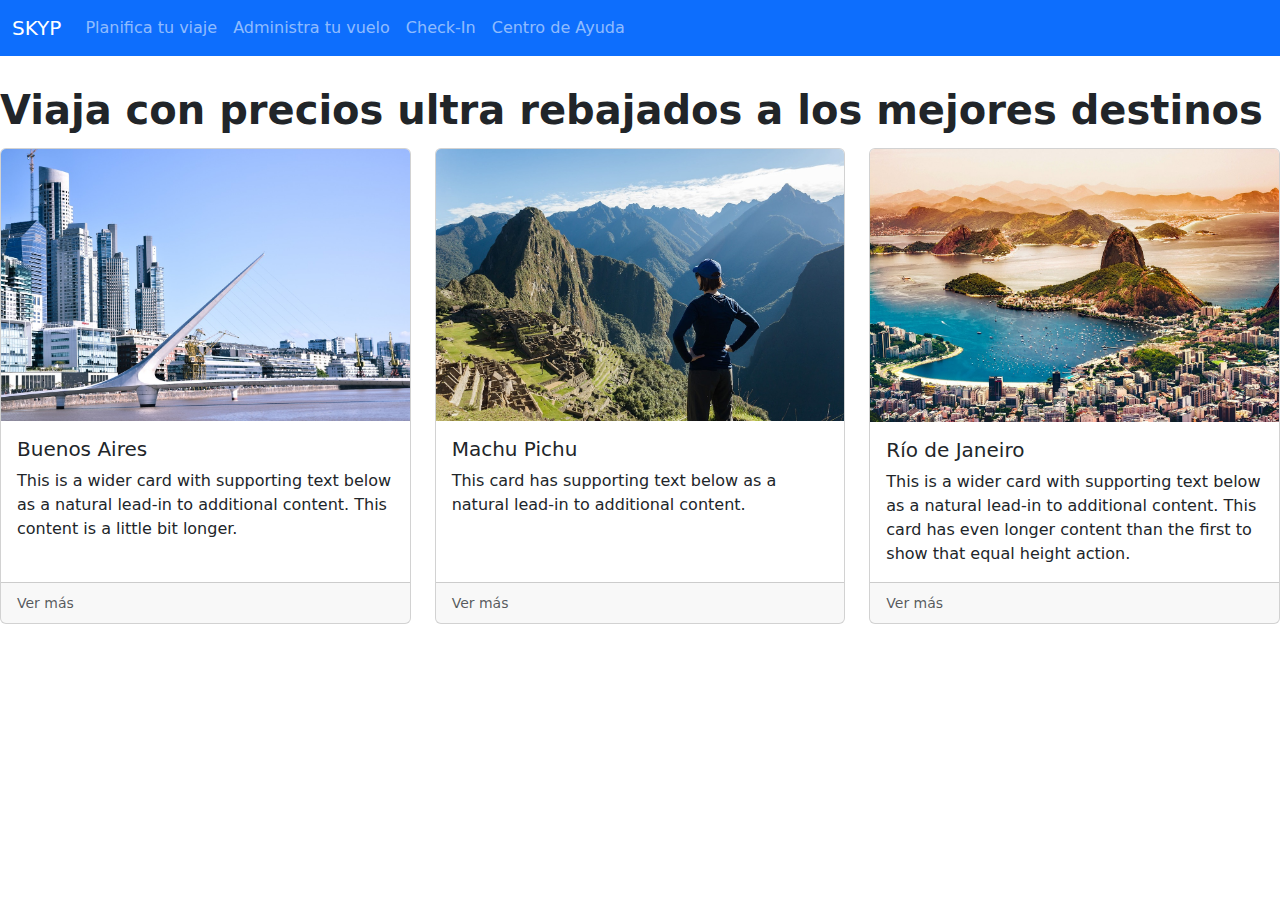
<file: EVALUACION SESION 5/index.html>
<!DOCTYPE html>
<html lang="en">
  <head>
    <meta charset="UTF-8" />
    <meta name="viewport" content="width=device-width, initial-scale=1.0" />
    <link
      href="https://cdn.jsdelivr.net/npm/bootstrap@5.3.3/dist/css/bootstrap.min.css"
      rel="stylesheet"
      integrity="sha384-QWTKZyjpPEjISv5WaRU9OFeRpok6YctnYmDr5pNlyT2bRjXh0JMhjY6hW+ALEwIH"
      crossorigin="anonymous"
    />
    <title>SKYP</title>
    <nav class="navbar navbar-expand-lg bg-primary" data-bs-theme="dark">
      <div class="container-fluid">
        <a class="navbar-brand" href="#">SKYP</a>
        <button
          class="navbar-toggler"
          type="button"
          data-bs-toggle="collapse"
          data-bs-target="#navbarNav"
          aria-controls="navbarNav"
          aria-expanded="false"
          aria-label="Toggle navigation"
        >
          <span class="navbar-toggler-icon"></span>
        </button>
        <div class="collapse navbar-collapse" id="navbarNav">
          <ul class="navbar-nav">
            <li class="nav-item">
              <a class="nav-link" aria-current="page" href="#"
                >Planifica tu viaje</a
              >
            </li>
            <li class="nav-item">
              <a class="nav-link" aria-current="page" href="#"
                >Administra tu vuelo</a
              >
            </li>
            <li class="nav-item">
              <a class="nav-link" aria-current="page" href="#">Check-In</a>
            </li>
            <li class="nav-item">
              <a class="nav-link" aria-current="page" href="#"
                >Centro de Ayuda</a
              >
            </li>
          </ul>
        </div>
      </div>
    </nav>
  </head>
  <body>
    <div class="fw-semibold mt-4 mb-2 fs-1">
      Viaja con precios ultra rebajados a los mejores destinos
    </div>
    <div class="row row-cols-1 row-cols-md-3 g-4">
      <div class="col">
        <div class="card h-100">
          <img src="Assets/buenos_aires.jpg" class="card-img-top" alt="..." />
          <div class="card-body">
            <h5 class="card-title">Buenos Aires</h5>
            <p class="card-text">
              This is a wider card with supporting text below as a natural
              lead-in to additional content. This content is a little bit
              longer.
            </p>
          </div>
          <div class="card-footer">
            <small class="text-body-secondary">Ver más</small>
          </div>
        </div>
      </div>
      <div class="col">
        <div class="card h-100">
          <img src="Assets/machu_pichu.jpg" class="card-img-top" alt="..." />
          <div class="card-body">
            <h5 class="card-title">Machu Pichu</h5>
            <p class="card-text">
              This card has supporting text below as a natural lead-in to
              additional content.
            </p>
          </div>
          <div class="card-footer">
            <small class="text-body-secondary">Ver más</small>
          </div>
        </div>
      </div>
      <div class="col">
        <div class="card h-100">
          <img src="Assets/rio_de_janeiro.jpg" class="card-img-top" alt="..." />
          <div class="card-body">
            <h5 class="card-title">Río de Janeiro</h5>
            <p class="card-text">
              This is a wider card with supporting text below as a natural
              lead-in to additional content. This card has even longer content
              than the first to show that equal height action.
            </p>
          </div>
          <div class="card-footer">
            <small class="text-body-secondary">Ver más</small>
          </div>
        </div>
      </div>
    </div>
  </body>
</html>
</file>
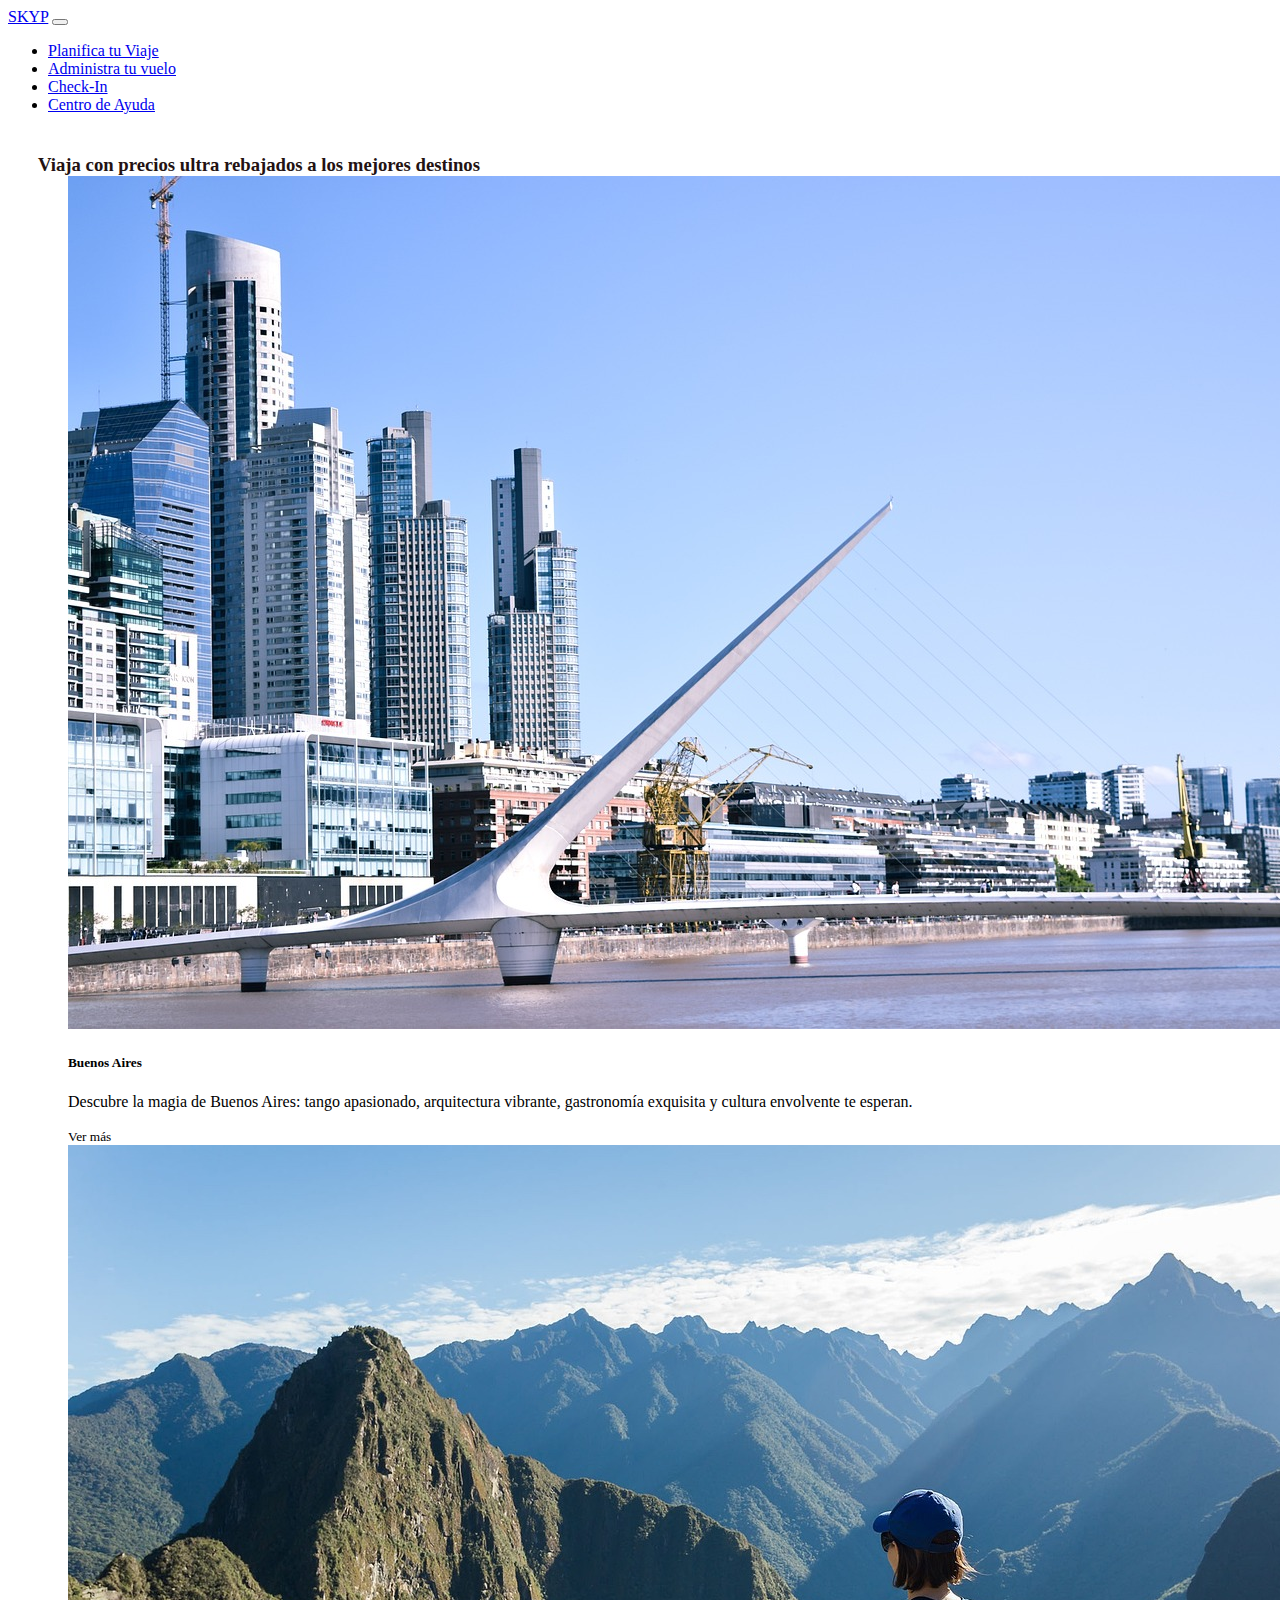
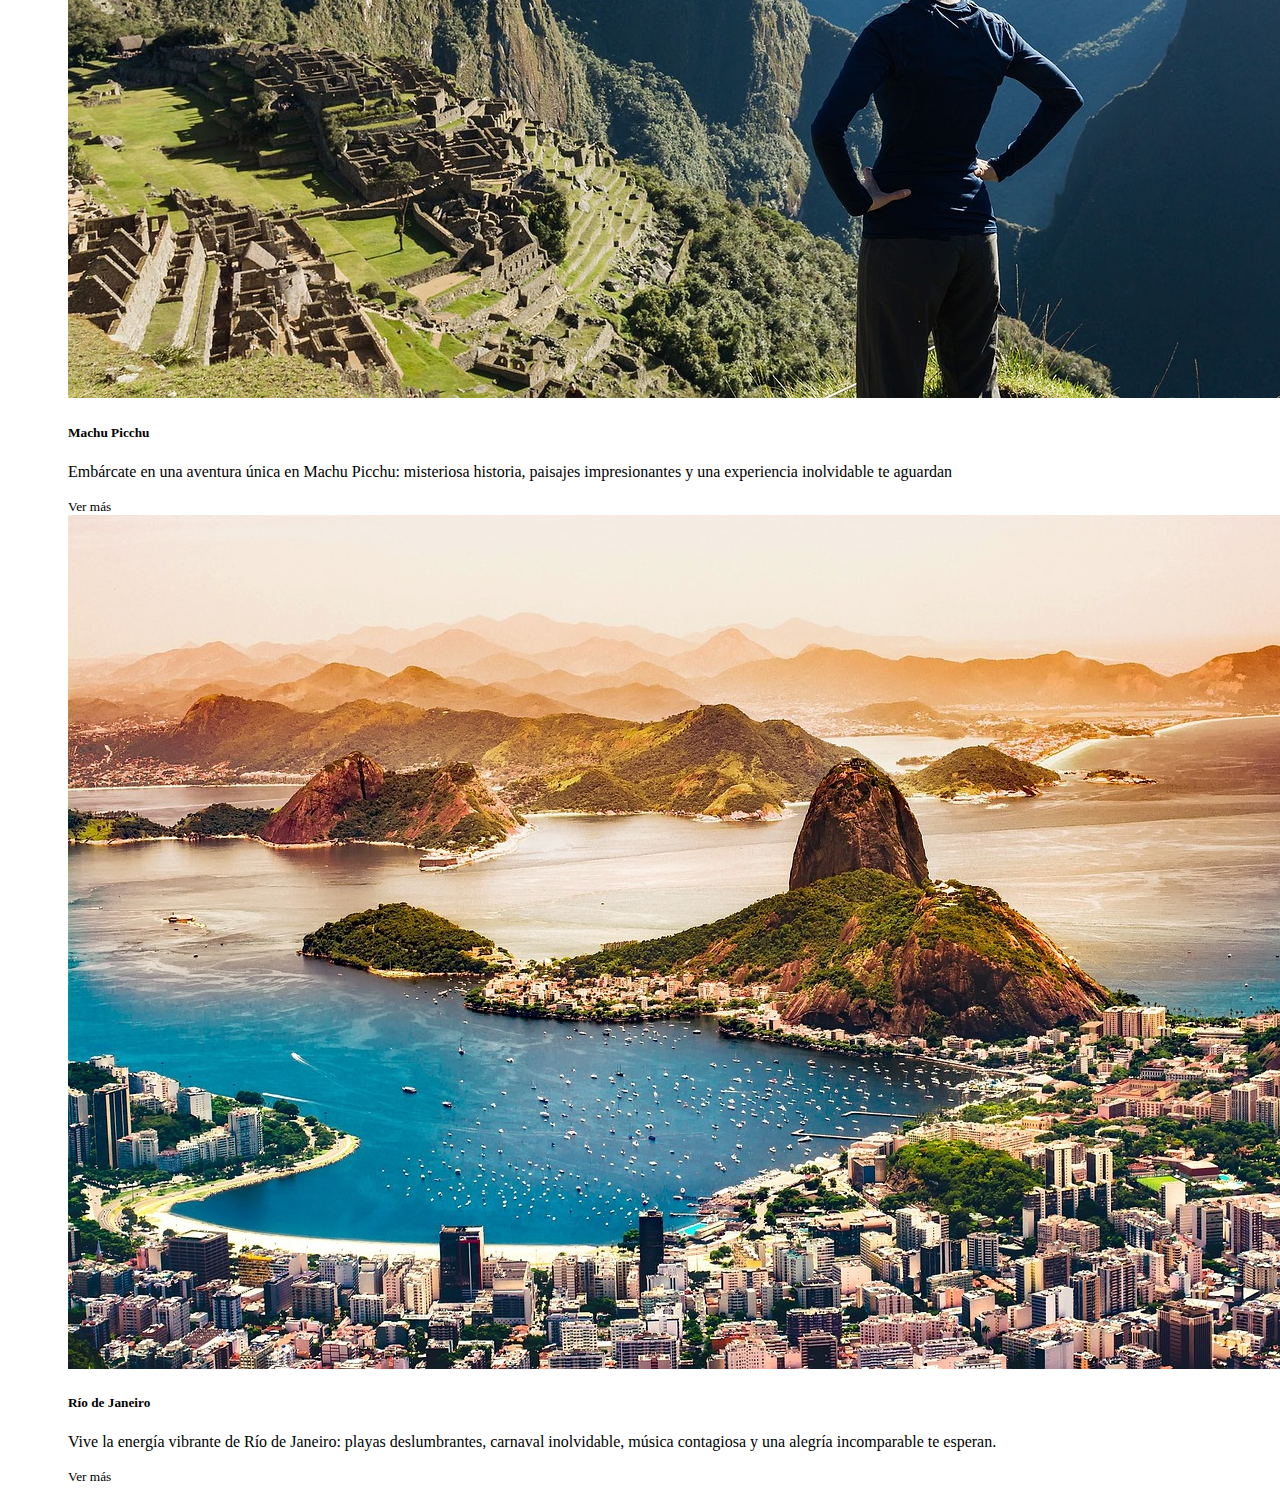
<file: MATERIAL COMPLEMENTARIO MODULO 10/index.html>
<!DOCTYPE html>
<html lang="es">
  <head>
    <meta charset="utf-8" />
    <meta name="viewport" content="width=device-width, initial-scale=1" />
    <title>Aerolíneas SKYP</title>
    <link
      href="https://cdn.jsdelivr.net/npm/bootstrap@5.3.2/dist/css/bootstrap.min.css"
      rel="stylesheet"
      integrity="sha384-T3c6CoIi6uLrA9TneNEoa7RxnatzjcDSCmG1MXxSR1GAsXEV/Dwwykc2MPK8M2HN"
      crossorigin="anonymous"
    />
    <link rel="stylesheet" href="assets/css/style.css" />
    <script src="https://code.jquery.com/jquery-3.6.4.min.js"></script>
  </head>
  <body>
    <!--navbar-->
    <nav class="navbar bg-primary navbar-expand-lg" data-bs-theme="dark">
      <div class="container-fluid">
        <a class="navbar-brand" href="#">SKYP</a>
        <button
          class="navbar-toggler"
          type="button"
          data-bs-toggle="collapse"
          data-bs-target="#navbarSupportedContent"
          aria-controls="navbarSupportedContent"
          aria-expanded="false"
          aria-label="Toggle navigation"
        >
          <span class="navbar-toggler-icon"></span>
        </button>
        <div class="collapse navbar-collapse" id="navbarSupportedContent">
          <ul class="navbar-nav me-auto mb-2 mb-lg-0">
            <li class="nav-item">
              <a class="nav-link" aria-current="page" href="#"
                >Planifica tu Viaje</a
              >
            </li>
            <li class="nav-item">
              <a class="nav-link" href="#">Administra tu vuelo</a>
            </li>
            <li class="nav-item">
              <a class="nav-link" href="#">Check-In</a>
            </li>
            <li class="nav-item">
              <a class="nav-link" href="#">Centro de Ayuda</a>
            </li>
          </ul>
        </div>
      </div>
    </nav>

    <!--Cuerpo de la página-->

    <h3 class="tittle">
      Viaja con precios ultra rebajados a los mejores destinos
    </h3>

    <div class="row row-cols-1 row-cols-md-3 g-4">
      <div class="col">
        <div class="card h-100">
          <img
            src="assets/img/Buenos aires.jpg"
            class="card-img-top"
            alt="Buenos Aires"
          />
          <div class="card-body">
            <h5 class="card-title">Buenos Aires</h5>
            <p class="card-text">
              Descubre la magia de Buenos Aires: tango apasionado, arquitectura
              vibrante, gastronomía exquisita y cultura envolvente te esperan.
            </p>
          </div>
          <div class="card-footer">
            <small class="text-body-secondary" id="Baires">Ver más</small>
          </div>
        </div>
      </div>
      <div class="col">
        <div class="card h-100">
          <img
            src="assets/img/machu pichu.jpg"
            class="card-img-top"
            alt="Machu Picchu"
          />
          <div class="card-body">
            <h5 class="card-title">Machu Picchu</h5>
            <p class="card-text">
              Embárcate en una aventura única en Machu Picchu: misteriosa
              historia, paisajes impresionantes y una experiencia inolvidable te
              aguardan
            </p>
          </div>
          <div class="card-footer">
            <small class="text-body-secondary" id="MachuPicchu">Ver más</small>
          </div>
        </div>
      </div>
      <div class="col">
        <div class="card h-100">
          <img
            src="assets/img/Rio de janeiro.jpg"
            class="card-img-top"
            alt="Río de Janeior"
          />
          <div class="card-body">
            <h5 class="card-title">Río de Janeiro</h5>
            <p class="card-text">
              Vive la energía vibrante de Río de Janeiro: playas deslumbrantes,
              carnaval inolvidable, música contagiosa y una alegría incomparable
              te esperan.
            </p>
          </div>
          <div class="card-footer">
            <small class="text-body-secondary" id="Rio">Ver más</small>
          </div>
        </div>
      </div>
    </div>

    <div class="detalles container" id="detallesBaires">
      <div class="card m-5">
        <button type="button" class="btn-close" aria-label="Close"></button>
        <div class="row g-0">
          <div class="col-md-6">
            <img
              src="assets/img/Buenos aires.jpg"
              class="img-fluid rounded-start"
              alt="Buenos Aires"
            />
          </div>
          <div class="col-md-6">
            <div class="card-body">
              <h5 class="card-title">Buenos Aires</h5>
              <p class="card-text">
                Explora Buenos Aires y descubre sus joyas culturales. Visita el
                emblemático barrio de La Boca, hogar del famoso Caminito, con
                sus coloridas casas y artistas callejeros. Recorre el histórico
                barrio de San Telmo, conocido por sus ferias de antigüedades y
                su arquitectura colonial. No te pierdas el elegante barrio de
                Recoleta, donde encontrarás el Cementerio de la Recoleta y el
                icónico Teatro Colón. Sumérgete en la vida nocturna en Palermo
                Soho, con sus bares y restaurantes trendy. Buenos Aires ofrece
                una experiencia inolvidable llena de historia, arte y diversión.
              </p>
              <p class="card-text">
                <small class="text-body-secondary"
                  >Ver vuelos disponibles</small
                >
              </p>
            </div>
          </div>
        </div>
      </div>
    </div>

    <div class="detalles container" id="detallesMachuPicchu">
      <div class="card m-5">
        <button type="button" class="btn-close" aria-label="Close"></button>
        <div class="row g-0">
          <div class="col-md-6">
            <img
              src="assets/img/machu pichu.jpg"
              class="img-fluid rounded-start"
              alt="Machu Picchu"
            />
          </div>
          <div class="col-md-6">
            <div class="card-body">
              <h5 class="card-title">Machu Picchu</h5>
              <p class="card-text">
                Descubre la majestuosidad de Machu Picchu, una maravilla
                arqueológica enclavada en las montañas de los Andes peruanos.
                Explora sus impresionantes terrazas incas, el Templo del Sol y
                la Puerta del Sol con vistas panorámicas. Sumérgete en la rica
                historia que envuelve cada piedra y disfruta de la energía
                mística del lugar. Las rutas de senderismo como el Camino Inca
                te llevan a través de paisajes espectaculares. Machu Picchu,
                declarada Patrimonio de la Humanidad, ofrece una experiencia
                inolvidable, donde la cultura ancestral y la naturaleza se
                entrelazan de manera única.
              </p>
              <p class="card-text">
                <small class="text-body-secondary"
                  >Ver vuelos disponibles</small
                >
              </p>
            </div>
          </div>
        </div>
      </div>
    </div>

    <div class="detalles container" id="detallesRio">
      <div class="card m-5">
        <button type="button" class="btn-close" aria-label="Close"></button>
        <div class="row g-0">
          <div class="col-md-6">
            <img
              src="assets/img/Rio de janeiro.jpg"
              class="img-fluid rounded-start"
              alt="Río de janeiro"
            />
          </div>
          <div class="col-md-6">
            <div class="card-body">
              <h5 class="card-title">Rio de Janeiro</h5>
              <p class="card-text">
                Explora la exuberante belleza de Río de Janeiro, conocida por
                sus icónicas playas como Copacabana e Ipanema, donde el sol
                brilla sobre arenas doradas y aguas cristalinas. Asciende al
                famoso Cristo Redentor para disfrutar de vistas panorámicas de
                la ciudad y la bahía de Guanabara. Sumérgete en el vibrante
                carnaval, donde la samba y el color deslumbran las calles.
                Descubre la autenticidad en el bohemio barrio de Santa Teresa y
                saborea la cocina brasileña en el Mercado Municipal. Río de
                Janeiro, con su energía contagiosa, te espera para vivir
                experiencias inolvidables.
              </p>
              <p class="card-text">
                <small class="text-body-secondary"
                  >Ver vuelos disponibles</small
                >
              </p>
            </div>
          </div>
        </div>
      </div>
    </div>

    <script src="assets/js/script.js"></script>
    <script
      src="https://cdn.jsdelivr.net/npm/bootstrap@5.3.2/dist/js/bootstrap.bundle.min.js"
      integrity="sha384-C6RzsynM9kWDrMNeT87bh95OGNyZPhcTNXj1NW7RuBCsyN/o0jlpcV8Qyq46cDfL"
      crossorigin="anonymous"
    ></script>
  </body>
</html>
</file>
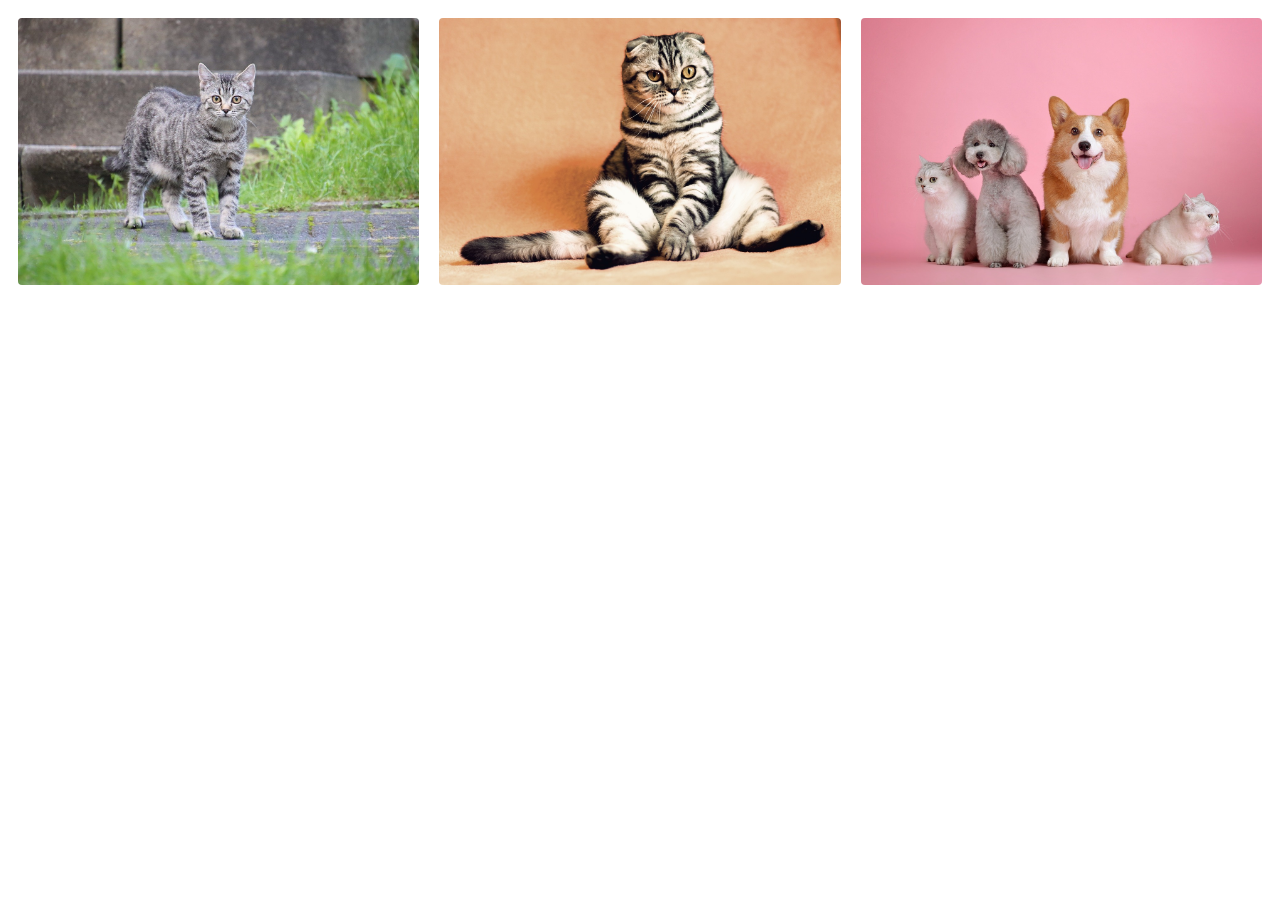
<file: evaluacion 4 sesion 4 0076 Sebastian Guerra G/MATERIAL COMPLEMENTARIO EVALUACION MODULO 4/index.html>
<!DOCTYPE html>
<html lang="es">
  <head>
    <meta charset="UTF-8" />
    <meta name="viewport" content="width=device-width, initial-scale=1.0" />
    <link rel="stylesheet" href="style.css" />
    <title>Galeria de imágenes</title>
  </head>
  <body>
    <div class="gallery">
      <div class="gallery-item col-xs-12 col-sm-5 col-md-5 col-lg-5 col-x1-3">
        <img src="assets/img/Gato1.jpg" alt="Imagen 1" />
      </div>
      <div class="gallery-item col-xs-12 col-sm-5 col-md-5 col-lg-5 col-x1-3">
        <img src="assets/img/Gato2.jpg" alt="Imagen 2" />
      </div>
      <div class="gallery-item col-xs-12 col-sm-5 col-md-5 col-lg-5 col-x1-3">
        <img src="assets/img/Perros y gatos.jpg" alt="Imagen 3" />
      </div>
    </div>
  </body>
</html>
</file>
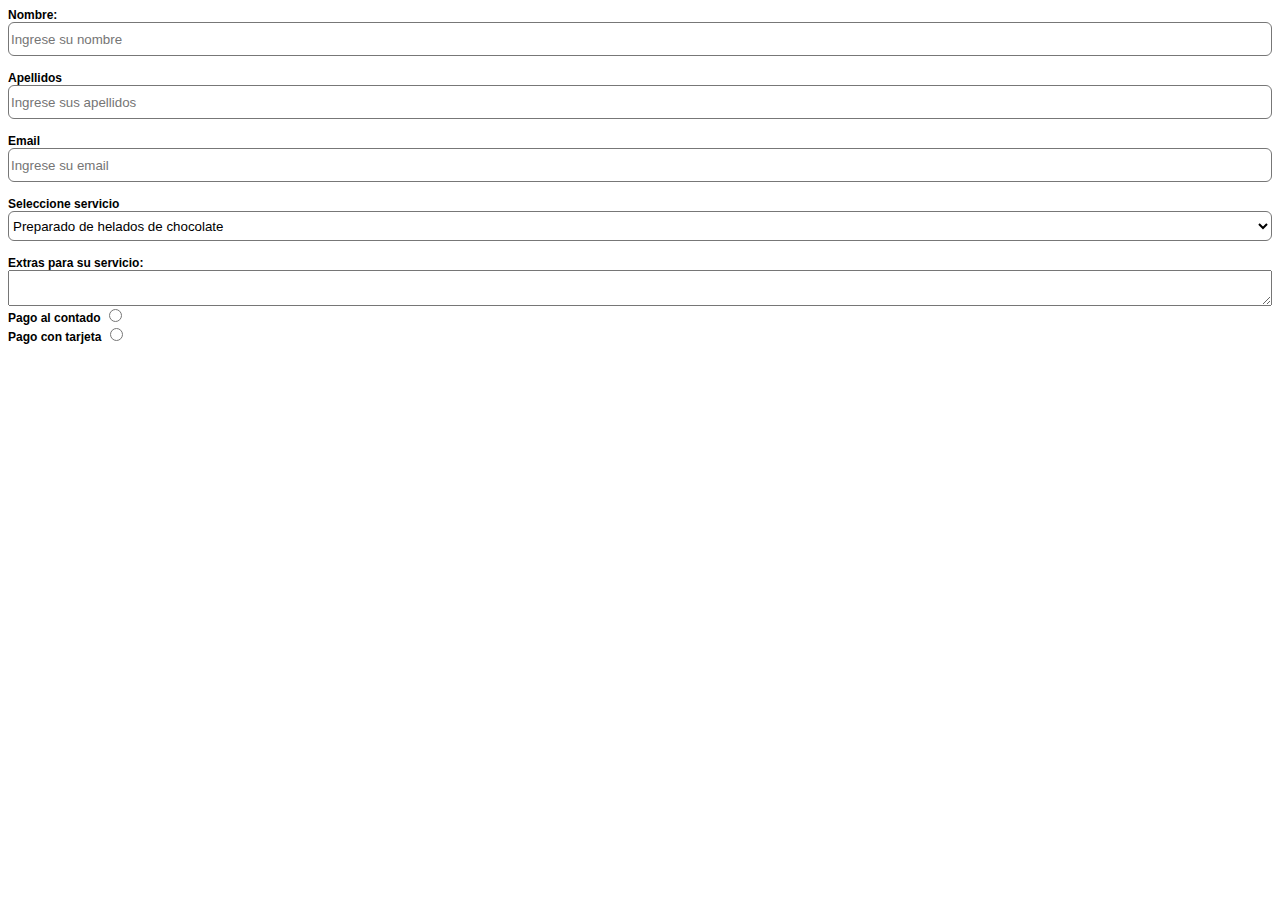
<file: 02-contacto.html>
<!DOCTYPE html>
<html>
  <head>
    <link rel="stylesheet" href="03-style.css" />
    <style>
      body {
        font-family: Arial, Helvetica, sans-serif; /* Fuentes clasicas generales para la página*/
        font-size: 12px; /*tamaño de letra */
      }
      input[type="text"],
      input[type="email"],
      select {
        background: white; /*Fondo Blanco*/
        height: 30px; /*altura*/
        border-radius: 6px; /*borde redondeado*/
        border: 1px solid #777; /* borde gris*/
        margin-bottom: 15px;
      }
      form {
        display: flex;
        flex-direction: column;
      }
      label {
        font-weight: bold; /*negrita*/
      }
    </style>
  </head>
  <body>
    <form>
      <label for="nombre">Nombre:</label>
      <input type="text" id="nombre" placeholder="Ingrese su nombre" />

      <label for="Apellidos>">Apellidos</label>
      <input type="text" id="apellidos" placeholder="Ingrese sus apellidos" />

      <label for="email>">Email</label>
      <input type="email" id="email" placeholder="Ingrese su email" />

      <label for="servicio">Seleccione servicio</label>
      <select id="servicio">
        <option value="1">Preparado de helados de chocolate</option>
        <option value="2">Preparado de helados de Fresa</option>
        <option value="3">Preparado de helados de Vainilla</option>
      </select>

      <label for="message">Extras para su servicio:</label>
      <textarea id="message"> </textarea>

      <label>
        Pago al contado <input type="radio" value="contado" name"pay_method" />
      </label>
      <label>
        Pago con tarjeta <input type="radio" value="tarjeta" name"pay_method" />
      </label>
    </form>
  </body>
</html>
</file>
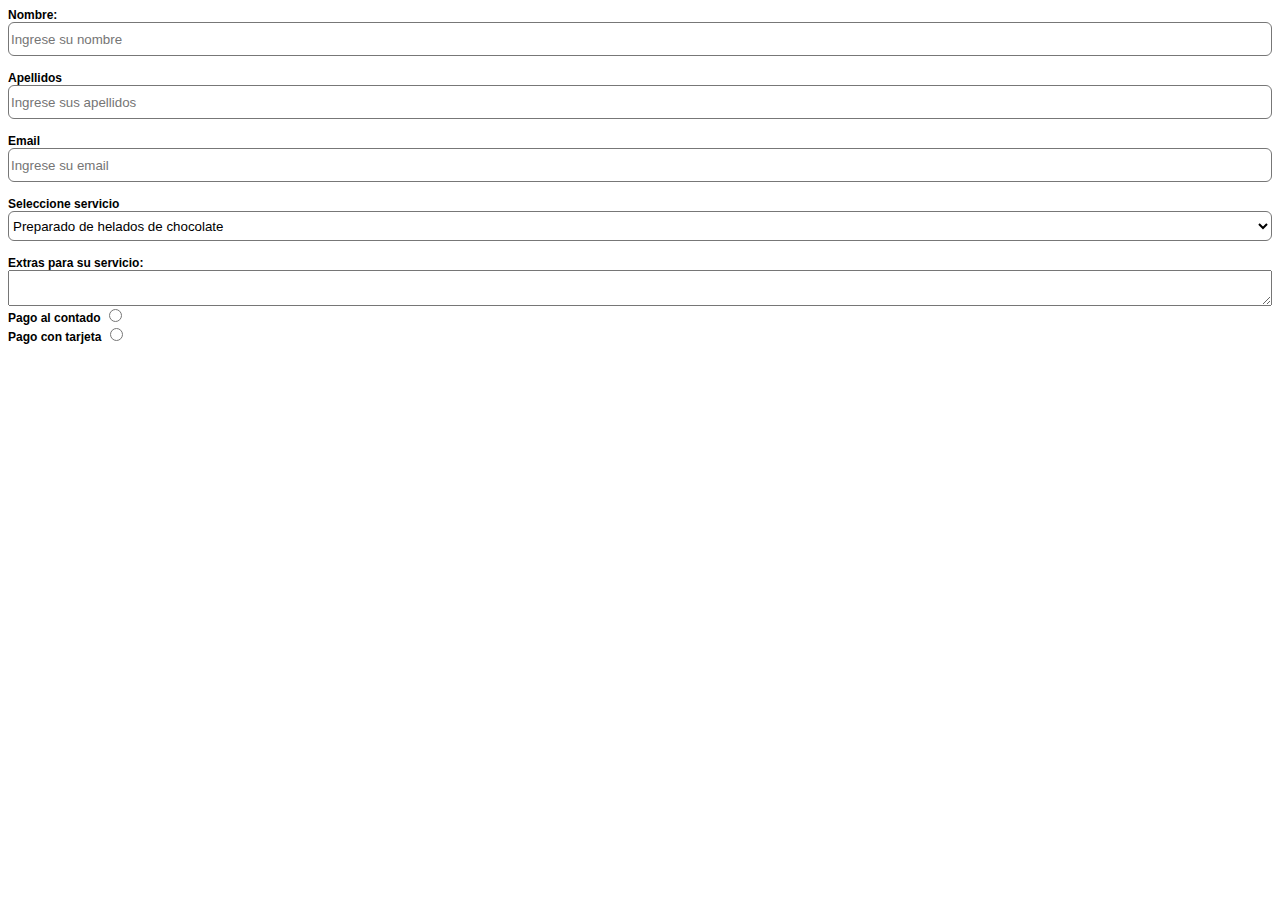
<file: contacto.html>
<!DOCTYPE html>
<html>
  <head>
    <style>
      body {
        font-family: Arial, Helvetica, sans-serif; /* Fuentes clasicas generales para la página*/
        font-size: 12px; /*tamaño de letra */
      }
      input[type="text"],input[type="email"],
      select {
        background: white; /*Fondo Blanco*/
        height: 30px; /*altura*/
        border-radius: 6px; /*borde redondeado*/
        border: 1px solid #777; /* borde gris*/
        margin-bottom: 15px;
      }
      form {
        display: flex;
        flex-direction: column;
      }
      label {
        font-weight: bold; /*negrita*/
      }
    </style>
  </head>
  <body>
    <form>
      <label for="nombre">Nombre:</label>
      <input type="text" id="nombre" placeholder="Ingrese su nombre" />

      <label for="Apellidos>">Apellidos</label>
      <input type="text" id="apellidos" placeholder="Ingrese sus apellidos" />

      <label for="email>">Email</label>
      <input type="email" id="email" placeholder="Ingrese su email" />

      <label for="servicio">Seleccione servicio</label>
      <select id="servicio">
        <option value="1">Preparado de helados de chocolate</option>
        <option value="2">Preparado de helados de Fresa</option>
        <option value="3">Preparado de helados de Vainilla</option>
      </select>

      <label for="message">Extras para su servicio:</label>
      <textarea id="message"> </textarea>

      <label>
        Pago al contado <input type="radio" value="contado" name"pay_method" />
      </label>
      <label>
        Pago con tarjeta <input type="radio" value="tarjeta" name"pay_method" />
      </label>
    </form>
  </body>
</html>
</file>
<file: MATERIAL COMPLEMENTARIO MODULO 10/assets/css/style.css>
.tittle {
  color: #231212;
  margin: 40px 0px 0px 30px;
  font-family: Georgia, "Times New Roman", Times, serif;
}

.row {
  margin: 0px 60px 0px 60px;
}
.detalles {
  display: none;
  border-radius: 8px;
  box-shadow: 0 4px 8px rgba(0, 0, 0, 0.1);
  position: absolute;
  top: 10%;
  left: 10%;
  z-index: 2;
}
</file>
<file: evaluacion 4 sesion 4 0076 Sebastian Guerra G/MATERIAL COMPLEMENTARIO EVALUACION MODULO 4/style.css>
/*
 ACÁ DEBE IR EL CÓDIGO NECESARIO PARA CUMPLIR LOS REQUERIMIENTOS
*/

.gallery {
  text-align: center;
}

.gallery-item {
  display: inline-block;
  margin: 10px;
}
img {
  width: 100%;
  border-radius: 4px;
}

@media (min-width: 1200px) /*Pantalla Extra Large (>=1200px) */ {
  .col-xl-12 {
    width: 100%;
  }

  .col-xl-11 {
    width: 91.66666667%;
  }

  .col-xl-10 {
    width: 83.33333334%;
  }

  .col-xl-9 {
    width: 75%;
  }

  .col-xl-8 {
    width: 66.66666667%;
  }

  .col-xl-7 {
    width: 58.33333334%;
  }

  .col-xl-6 {
    width: 50%;
  }

  .col-xl-5 {
    width: 41.66666667%;
  }

  .col-xl-4 {
    width: 33.33333334%;
  }

  .col-xl-3 {
    width: 25%;
  }

  .col-xl-2 {
    width: 16.66666667%;
  }

  .col-xl-1 {
    width: 8.33333333%;
  }
  .gallery {
    display: flex;
  }
}

/* 

    Pantalla Large (>=992px) 

*/

@media (min-width: 992px) and (max-width: 1199px) {
  .col-lg-12 {
    width: 100%;
  }

  .col-lg-11 {
    width: 91.66666667%;
  }

  .col-lg-10 {
    width: 83.33333334%;
  }

  .col-lg-9 {
    width: 75%;
  }

  .col-lg-8 {
    width: 66.66666667%;
  }

  .col-lg-7 {
    width: 58.33333334%;
  }

  .col-lg-6 {
    width: 50%;
  }

  .col-lg-5 {
    width: 41.66666667%;
  }

  .col-lg-4 {
    width: 33.33333334%;
  }

  .col-lg-3 {
    width: 25%;
  }

  .col-lg-2 {
    width: 16.66666667%;
  }

  .col-lg-1 {
    width: 8.33333333%;
  }
}

/* 

   Pantalla Medium (>=768px) 

*/

@media (min-width: 768px) and (max-width: 991px) {
  .col-md-12 {
    width: 100%;
  }

  .col-md-11 {
    width: 91.66666667%;
  }

  .col-md-10 {
    width: 83.33333334%;
  }

  .col-md-9 {
    width: 75%;
  }

  .col-md-8 {
    width: 66.66666667%;
  }

  .col-md-7 {
    width: 58.33333334%;
  }

  .col-md-6 {
    width: 50%;
  }

  .col-md-5 {
    width: 41.66666667%;
  }

  .col-md-4 {
    width: 33.33333334%;
  }

  .col-md-3 {
    width: 25%;
  }

  .col-md-2 {
    width: 16.66666667%;
  }

  .col-md-1 {
    width: 8.33333333%;
  }
}

/* 

    Pantalla LSmall (>=576px) 

*/

@media (min-width: 576px) and (max-width: 767px) {
  .col-sm-12 {
    width: 100%;
  }

  .col-sm-11 {
    width: 91.66666667%;
  }

  .col-sm-10 {
    width: 83.33333334%;
  }

  .col-sm-9 {
    width: 75%;
  }

  .col-sm-8 {
    width: 66.66666667%;
  }

  .col-sm-7 {
    width: 58.33333334%;
  }

  .col-sm-6 {
    width: 50%;
  }

  .col-sm-5 {
    width: 41.66666667%;
  }

  .col-sm-4 {
    width: 33.33333334%;
  }

  .col-sm-3 {
    width: 25%;
  }

  .col-sm-2 {
    width: 16.66666667%;
  }

  .col-sm-1 {
    width: 8.33333333%;
  }
}

/* 

    Pantalla Extra small (<576px) 

*/

@media (max-width: 575px) {
  .col-xs-12 {
    width: 100%;
  }

  .col-xs-11 {
    width: 91.66666667%;
  }

  .col-xs-10 {
    width: 83.33333334%;
  }

  .col-xs-9 {
    width: 75%;
  }

  .col-xs-8 {
    width: 66.66666667%;
  }

  .col-xs-7 {
    width: 58.33333334%;
  }

  .col-xs-6 {
    width: 50%;
  }

  .col-xs-5 {
    width: 41.66666667%;
  }

  .col-xs-4 {
    width: 33.33333334%;
  }

  .col-xs-3 {
    width: 25%;
  }

  .col-xs-2 {
    width: 16.66666667%;
  }

  .col-xs-1 {
    width: 8.33333333%;
  }
}
</file>
<file: 03-style.css>
/*Si tiene puntito al inicio es una clase  Si tiene # al inicio es un id */
.enlace {
  font-size: 16 px;
  text-decoration-line: none;
}
.enlace:hover {
  background-color: #ec3650;
}
#titulo {
  font-size: 16px;
}

@media only screen and (max-width: 480px) {
  /* Pantallas de 350px, 450px 479px */
  body {
    background: blue;
  }
}
@media only screen and (min-width: 481px) and (max-width: 768px) {
  /* Pantallas tipo tablet */
  body {
    background: red;
  }
}
</file>
